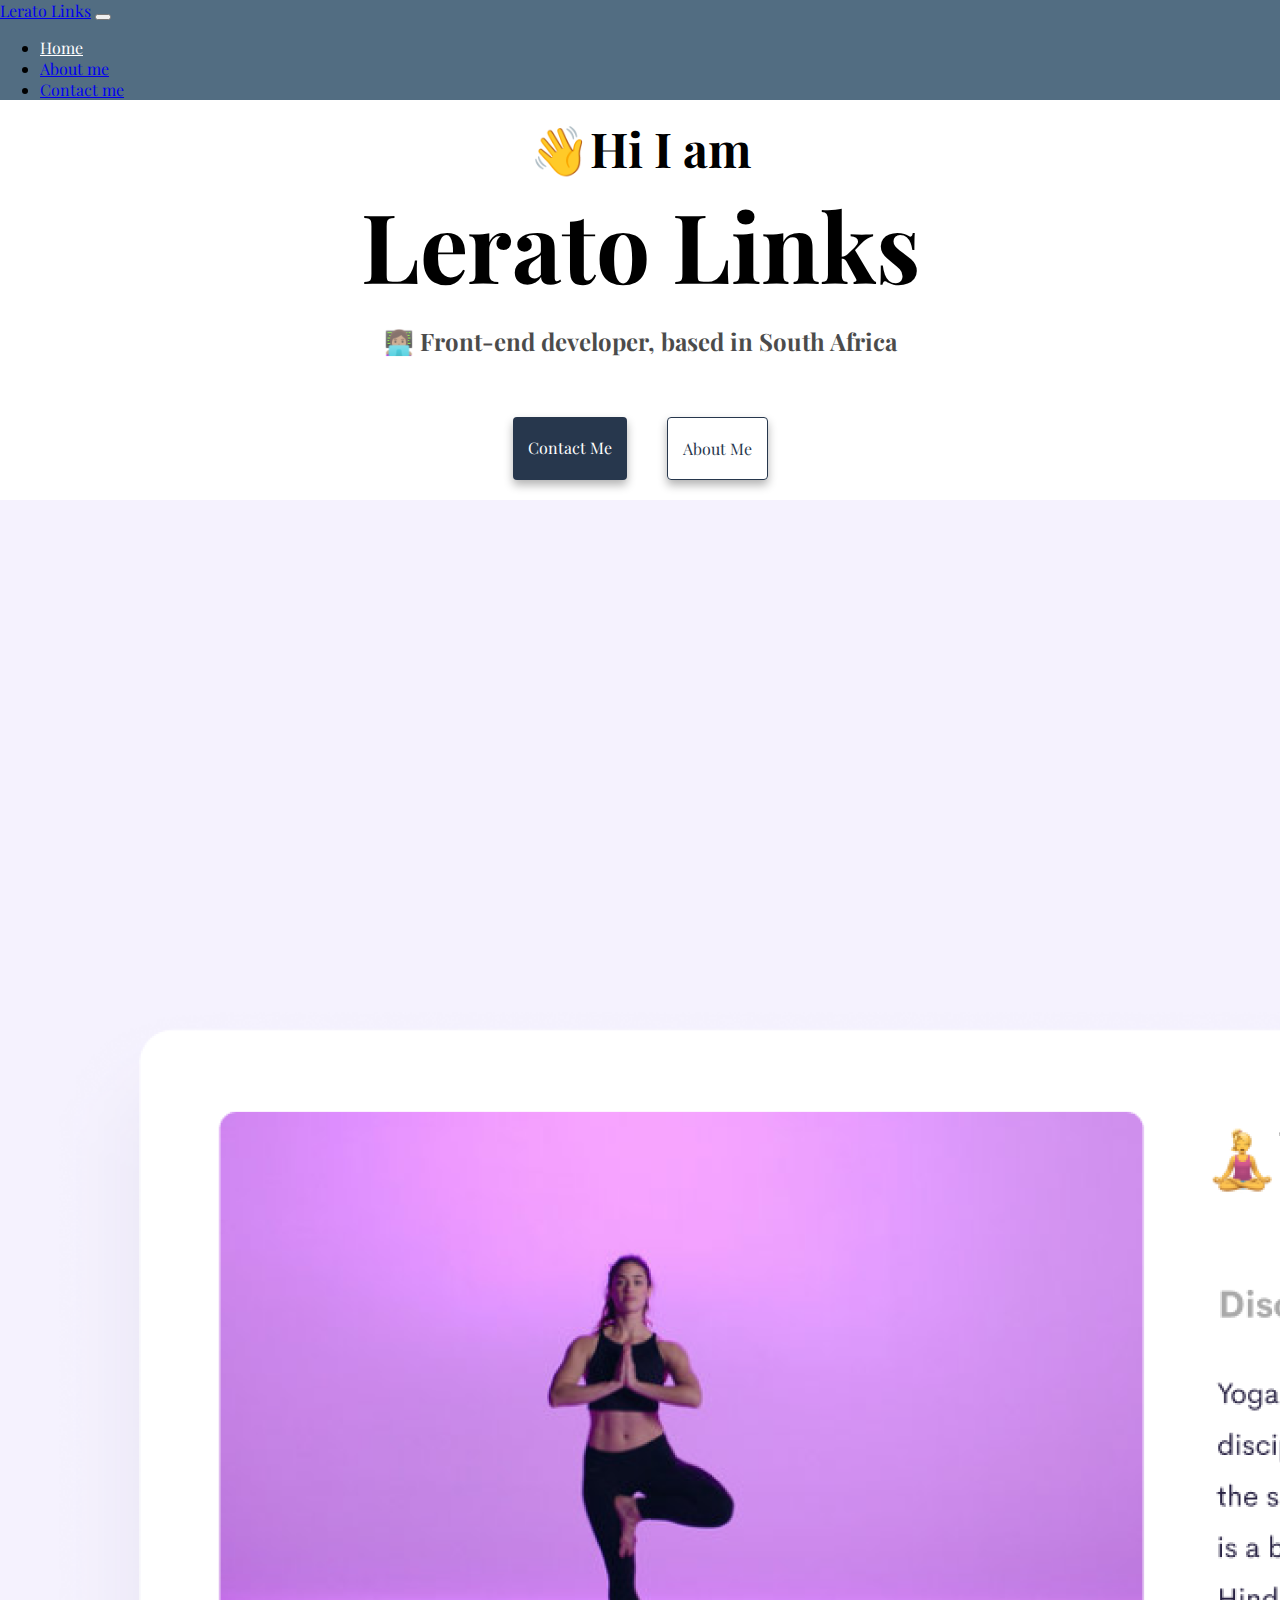
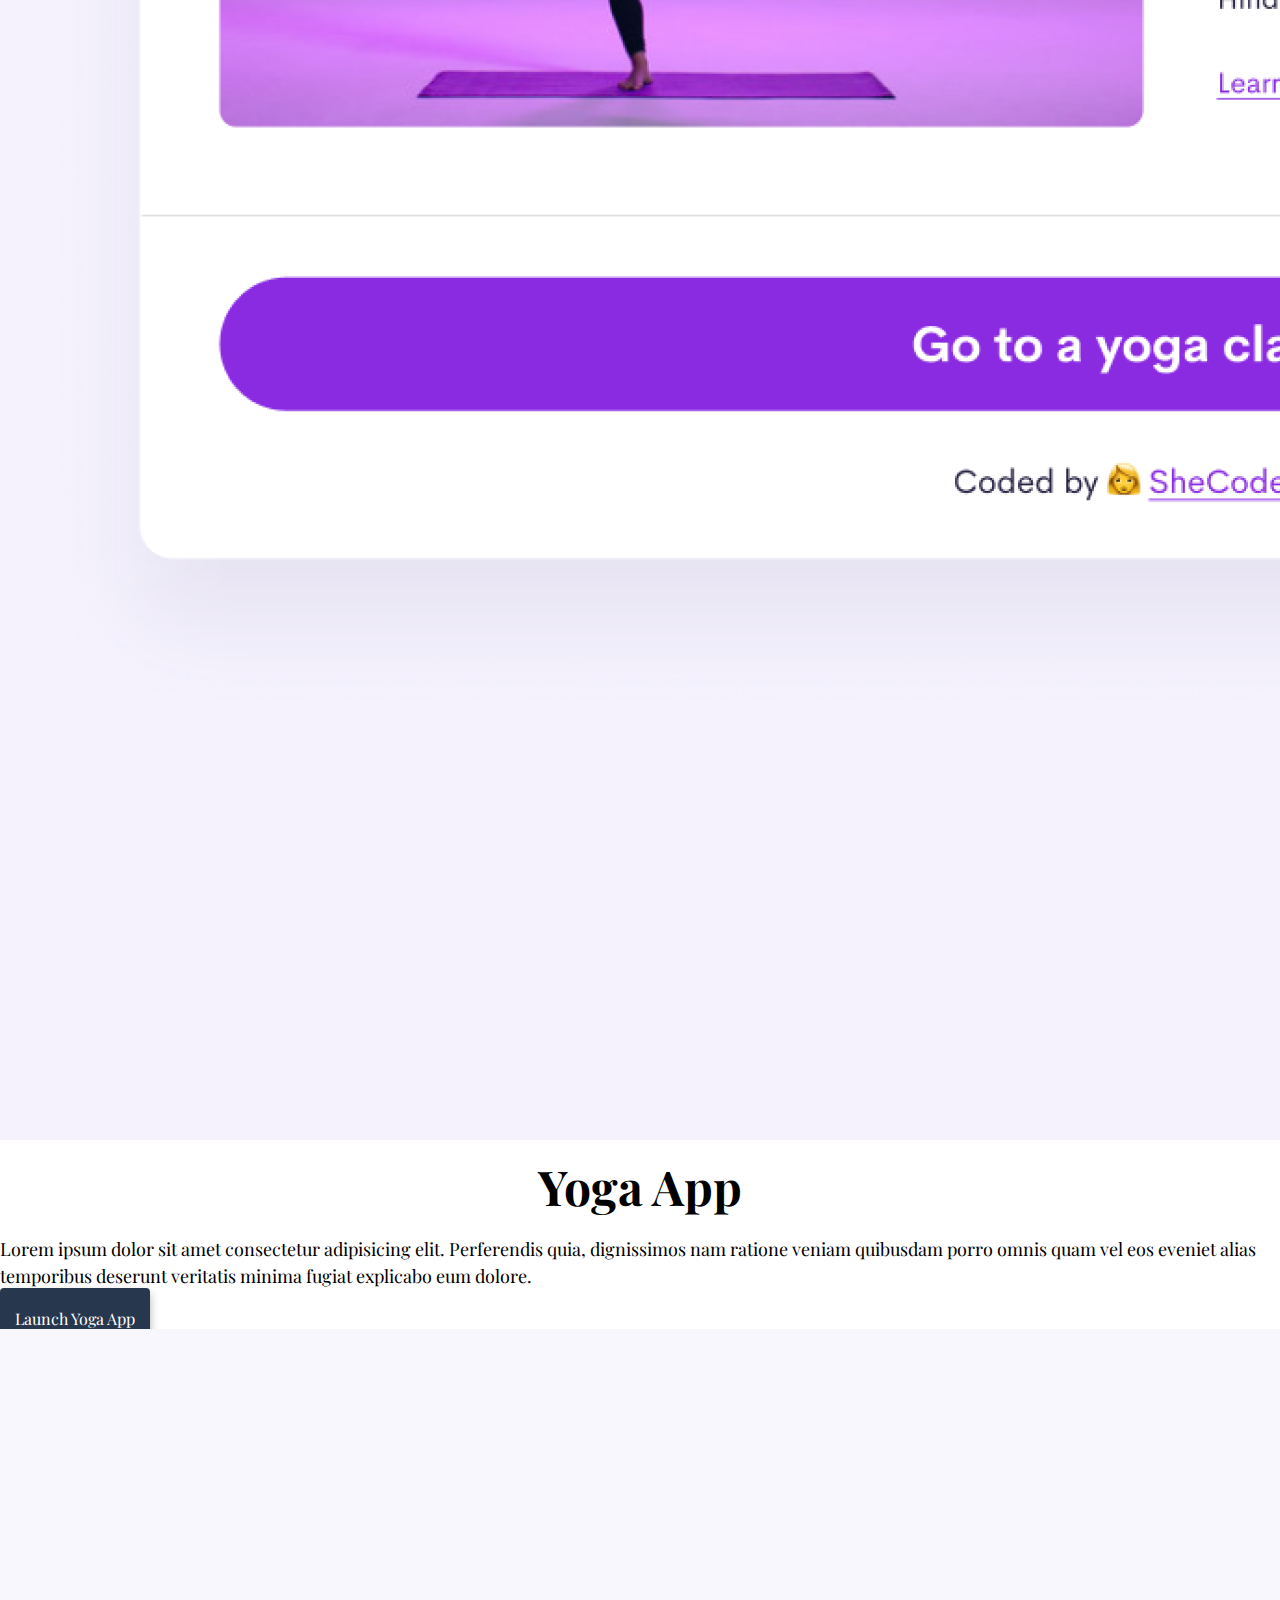
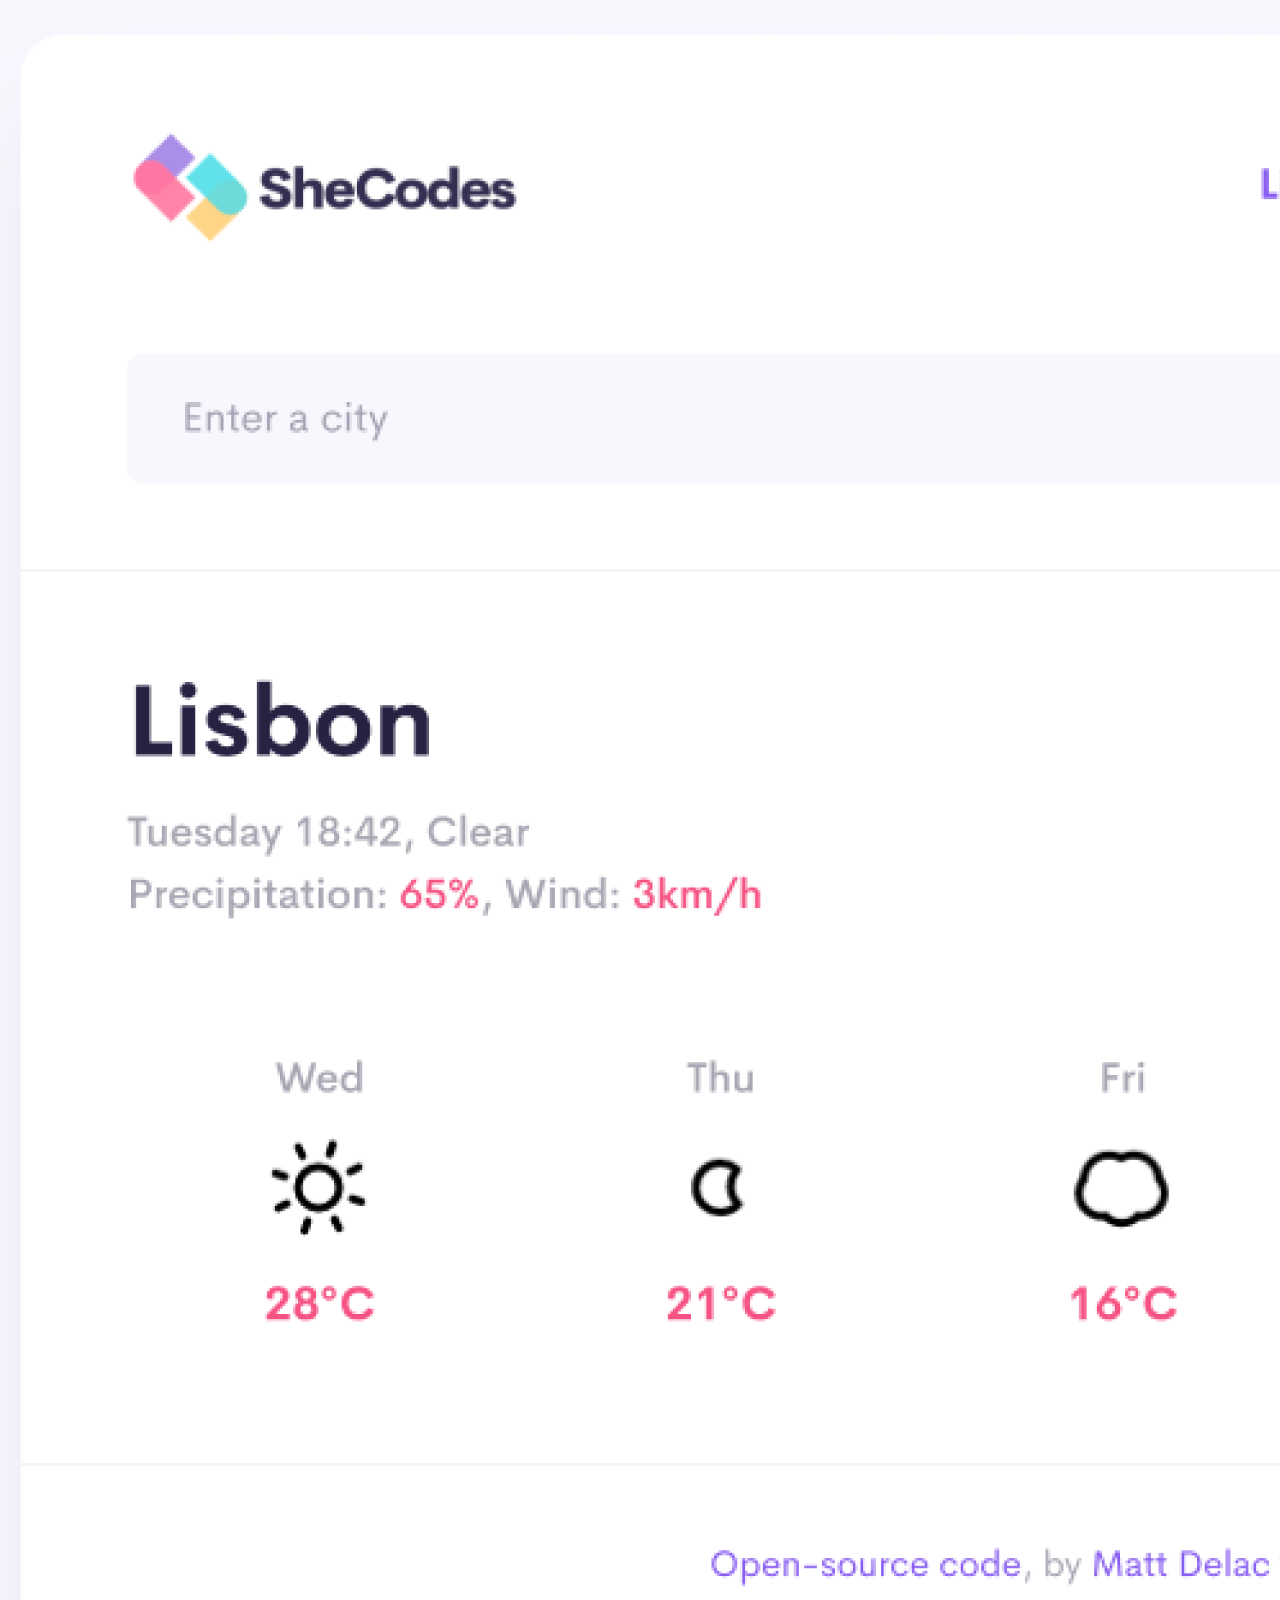
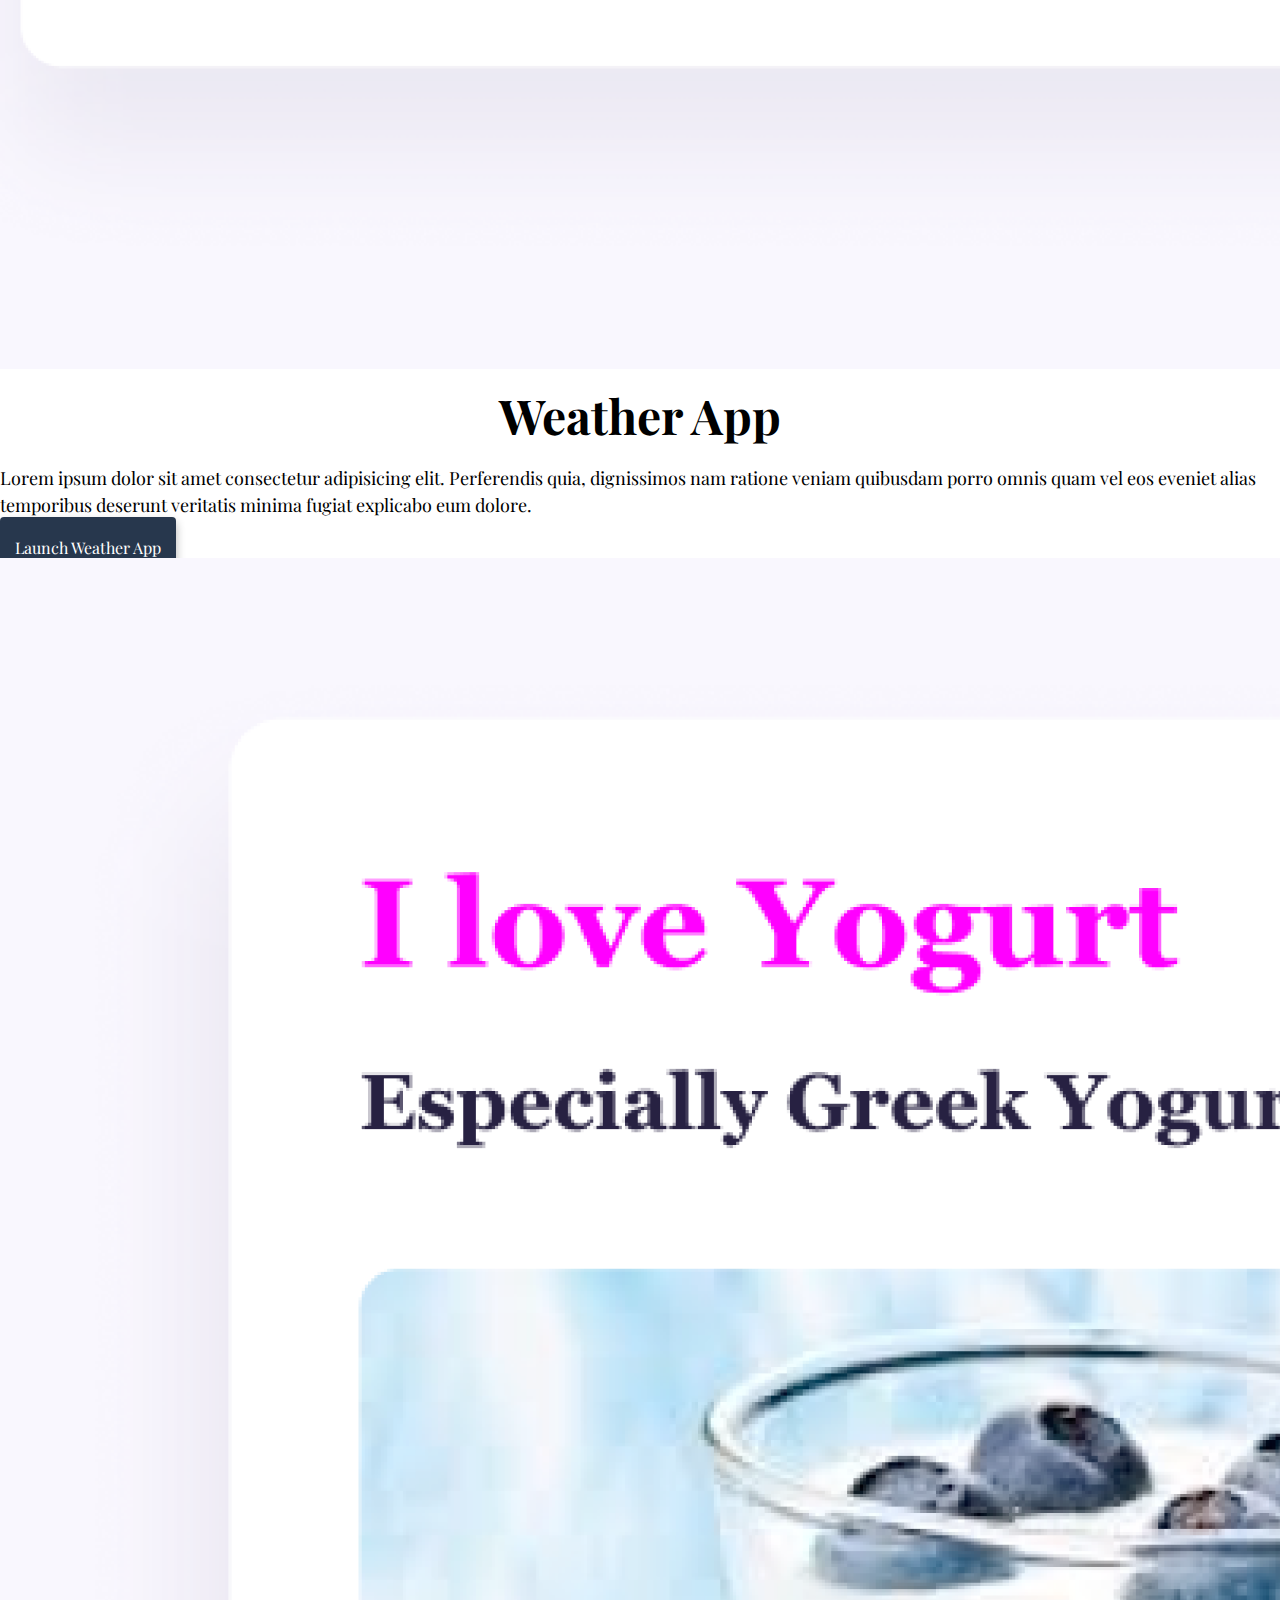
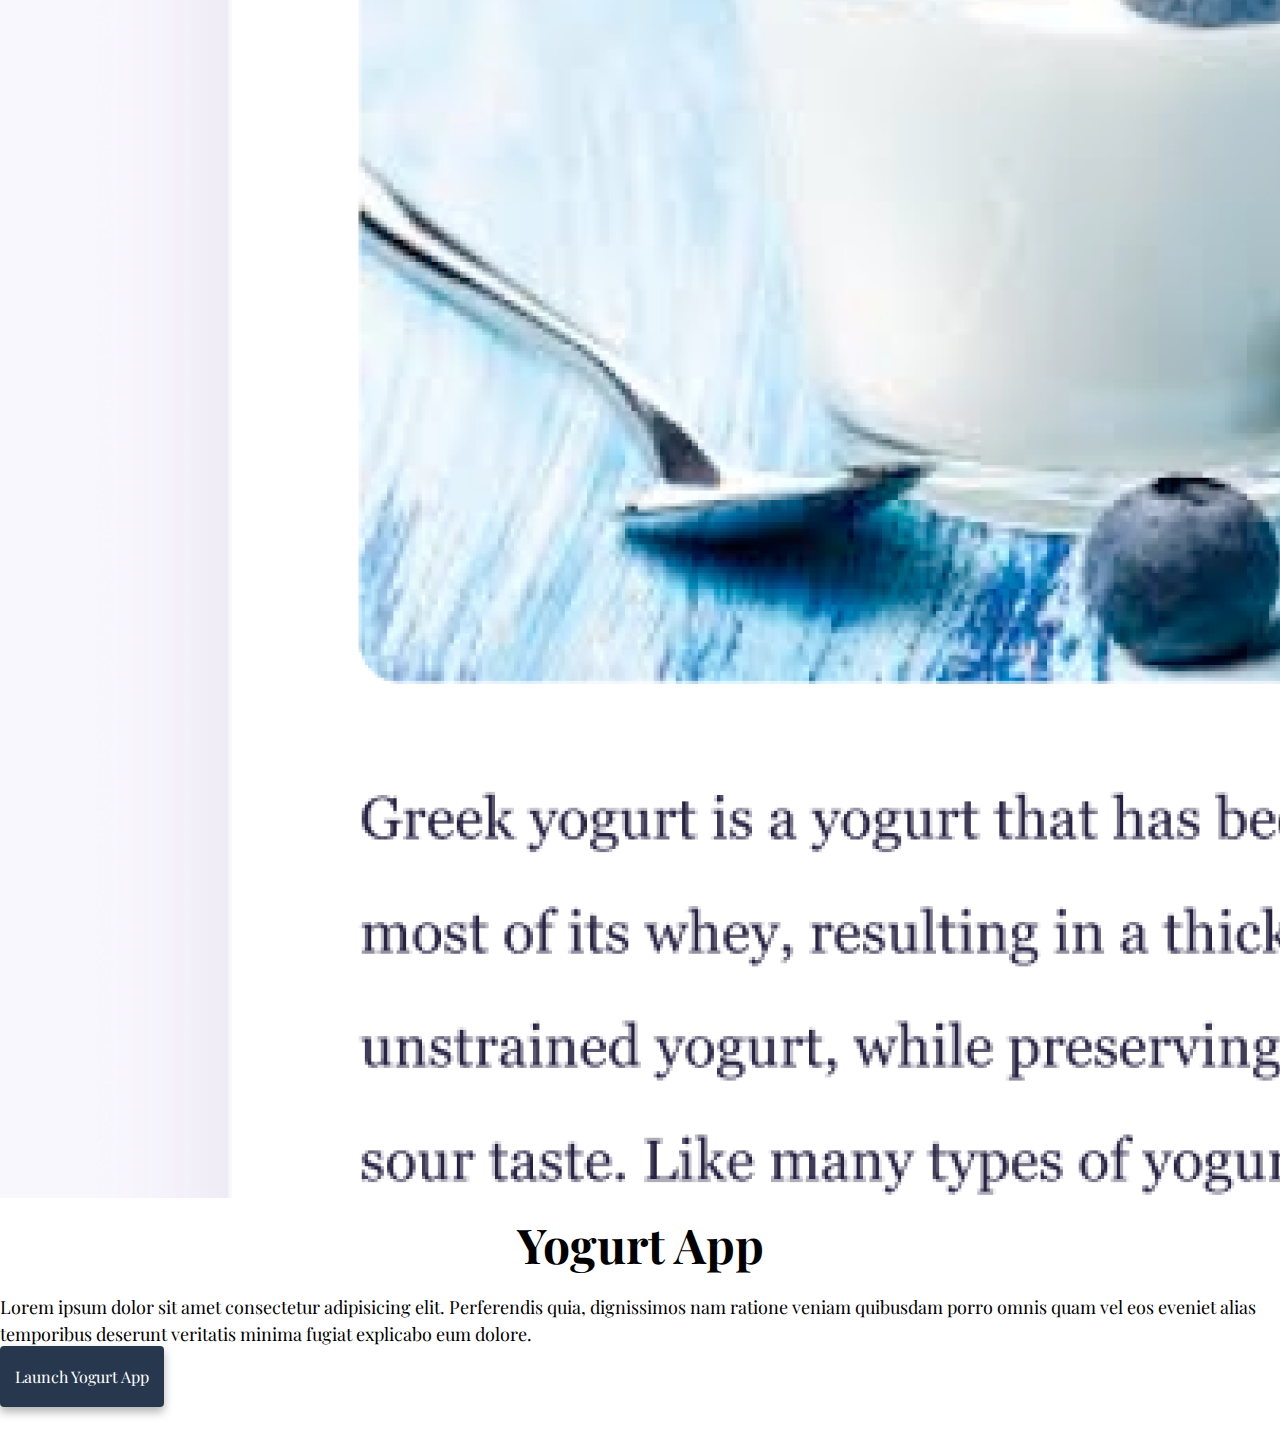
<file: index.html>
<!DOCTYPE html>
<html lang="en">
  <head>
    <meta charset="UTF-8" />
    <meta name="viewport" content="width=device-width, initial-scale=1.0" />
    <title>Lerato Links🦄</title>

    <link
      href="https://cdn.jsdelivr.net/npm/bootstrap@5.3.1/dist/css/bootstrap.min.css"
      rel="stylesheet"
      integrity="sha384-4bw+/aepP/YC94hEpVNVgiZdgIC5+VKNBQNGCHeKRQN+PtmoHDEXuppvnDJzQIu9"
      crossorigin="anonymous"
    />

    <link rel="preconnect" href="https://fonts.googleapis.com" />
    <link rel="preconnect" href="https://fonts.gstatic.com" crossorigin />
    <link
      href="https://fonts.googleapis.com/css2?family=Playfair+Display&display=swap"
      rel="stylesheet"
    />

    <link rel="stylesheet" href="css/index.css" />
  </head>
  <body>
    <nav class="navbar navbar-expand-lg bg-brown sticky-top">
      <div class="container-fluid">
        <a class="navbar-brand" href="index.html">Lerato Links</a>
        <button
          class="navbar-toggler"
          type="button"
          data-bs-toggle="collapse"
          data-bs-target="#navbarNav"
          aria-controls="navbarNav"
          aria-expanded="false"
          aria-label="Toggle navigation"
        >
          <span class="navbar-toggler-icon"></span>
        </button>
        <div class="collapse navbar-collapse" id="navbarNav">
          <ul class="navbar-nav">
            <li class="nav-item">
              <a class="nav-link active" aria-current="page" href="index.html"
                >Home</a
              >
            </li>
            <li class="nav-item">
              <a class="nav-link" href="about.html">About me</a>
            </li>
            <li class="nav-item">
              <a class="nav-link" href="about.html#contact">Contact me</a>
            </li>
          </ul>
        </div>
      </div>
    </nav>
    <h2>👋Hi I am</h2>
    <h1>Lerato Links</h1>
    <h3>👩🏽‍💻 Front-end developer, based in South Africa</h3>
    <div class="navigation-links">
      <a href="about.html#contact" class="contact-link">Contact me</a>
      <a href="about.html" class="about-link">About me</a>
    </div>

    <div class="container">
      <div class="row mt-5">
        <div class="col-md-6">
          <img
            src="img/yoga.png"
            class="img-fluid rounded shadow p-1 border"
            alt=""
          />
        </div>
        <div class="col-md-5">
          <h2 class="mb-3 mt-0 text-start">Yoga App</h2>
          <p>
            Lorem ipsum dolor sit amet consectetur adipisicing elit. Perferendis
            quia, dignissimos nam ratione veniam quibusdam porro omnis quam vel
            eos eveniet alias temporibus deserunt veritatis minima fugiat
            explicabo eum dolore.
          </p>
          <div class="mt-5">
            <a href="#" class="projects-btn">Launch Yoga App</a>
          </div>
        </div>
      </div>

      <div class="row mt-5">
        <div class="col-md-6">
          <img
            src="img/weather.png"
            class="img-fluid rounded shadow p-1 border"
            alt=""
          />
        </div>
        <div class="col-md-5">
          <h2 class="mb-3 mt-0 text-start">Weather App</h2>
          <p>
            Lorem ipsum dolor sit amet consectetur adipisicing elit. Perferendis
            quia, dignissimos nam ratione veniam quibusdam porro omnis quam vel
            eos eveniet alias temporibus deserunt veritatis minima fugiat
            explicabo eum dolore.
          </p>
          <div class="mt-5">
            <a href="#" class="projects-btn">Launch Weather App</a>
          </div>
        </div>
      </div>

      <div class="row mt-5">
        <div class="col-md-6">
          <img
            src="img/yogurt.png"
            class="img-fluid rounded shadow p-1 border"
            alt=""
          />
        </div>
        <div class="col-md-5">
          <h2 class="mb-3 mt-0 text-start">Yogurt App</h2>
          <p>
            Lorem ipsum dolor sit amet consectetur adipisicing elit. Perferendis
            quia, dignissimos nam ratione veniam quibusdam porro omnis quam vel
            eos eveniet alias temporibus deserunt veritatis minima fugiat
            explicabo eum dolore.
          </p>
          <div class="mt-5">
            <a href="#" class="projects-btn">Launch Yogurt App</a>
          </div>
        </div>
      </div>
    </div>
  </body>
</html>
</file>
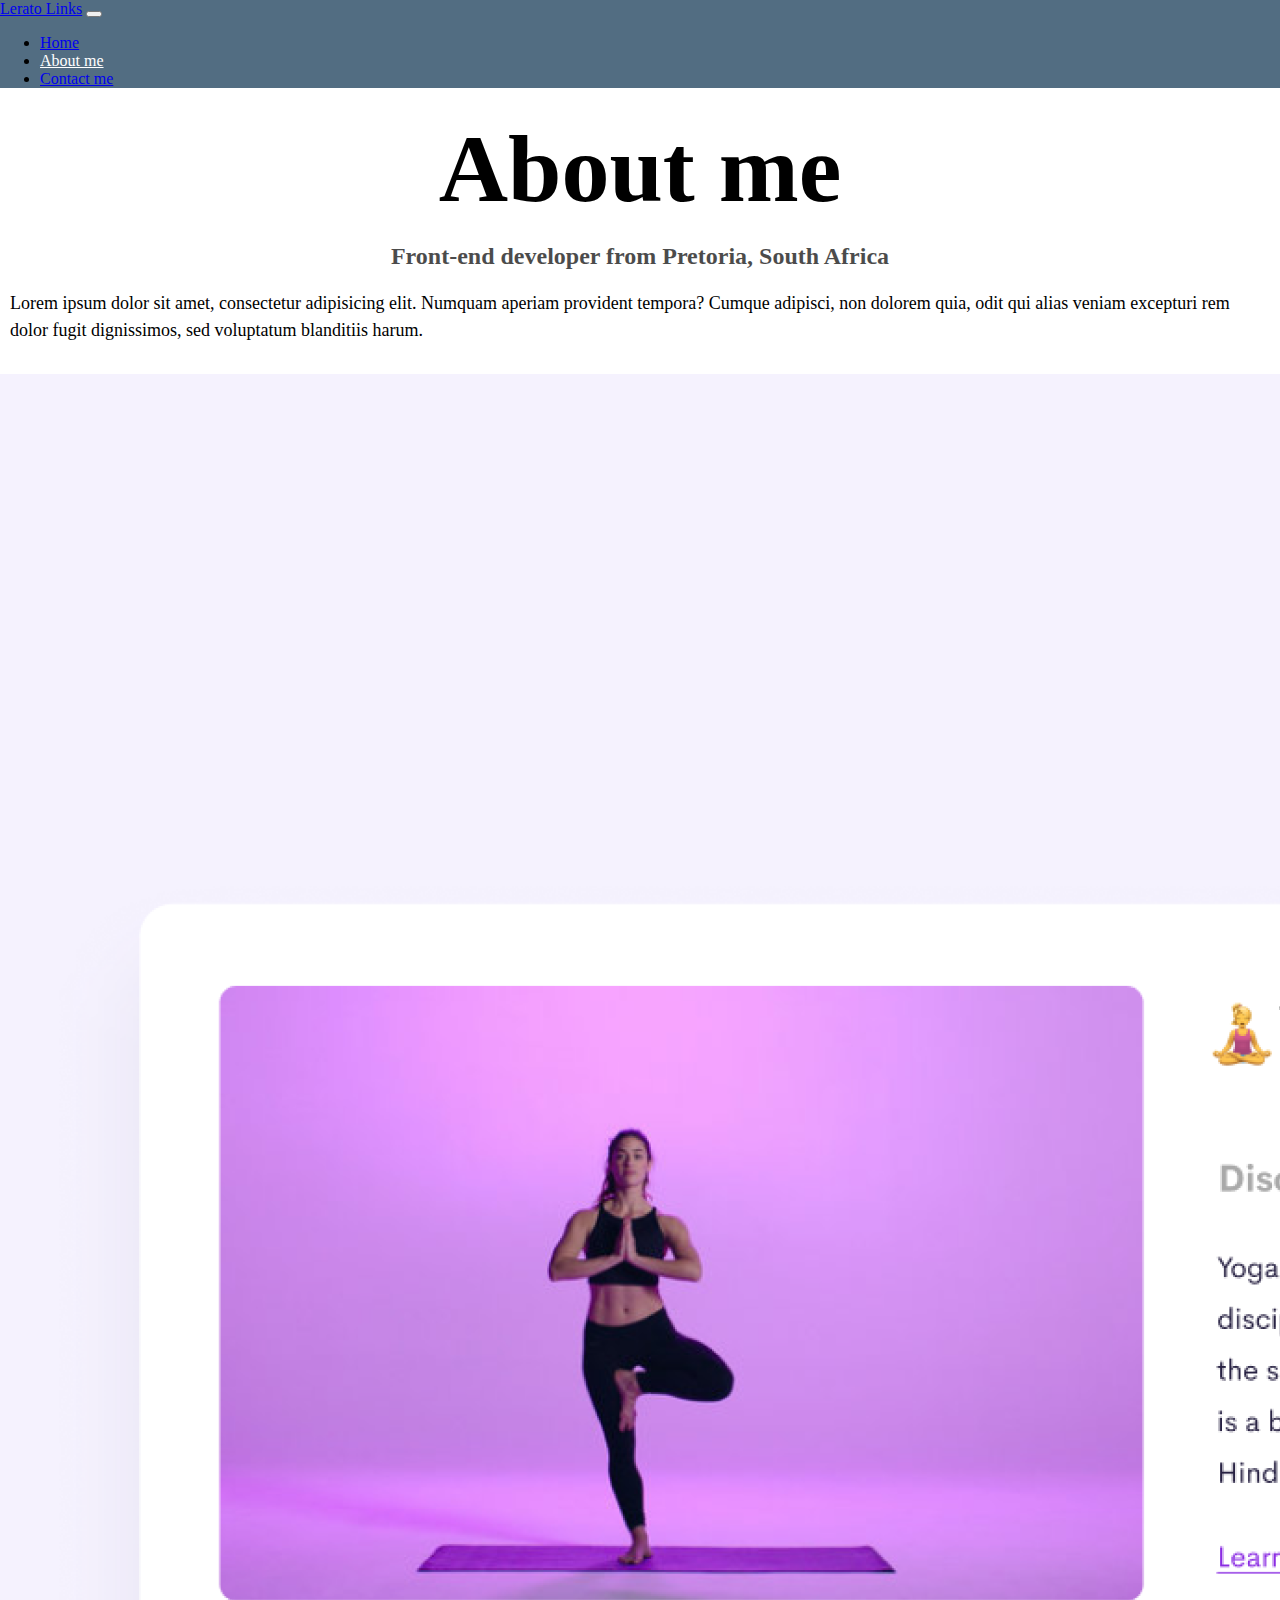
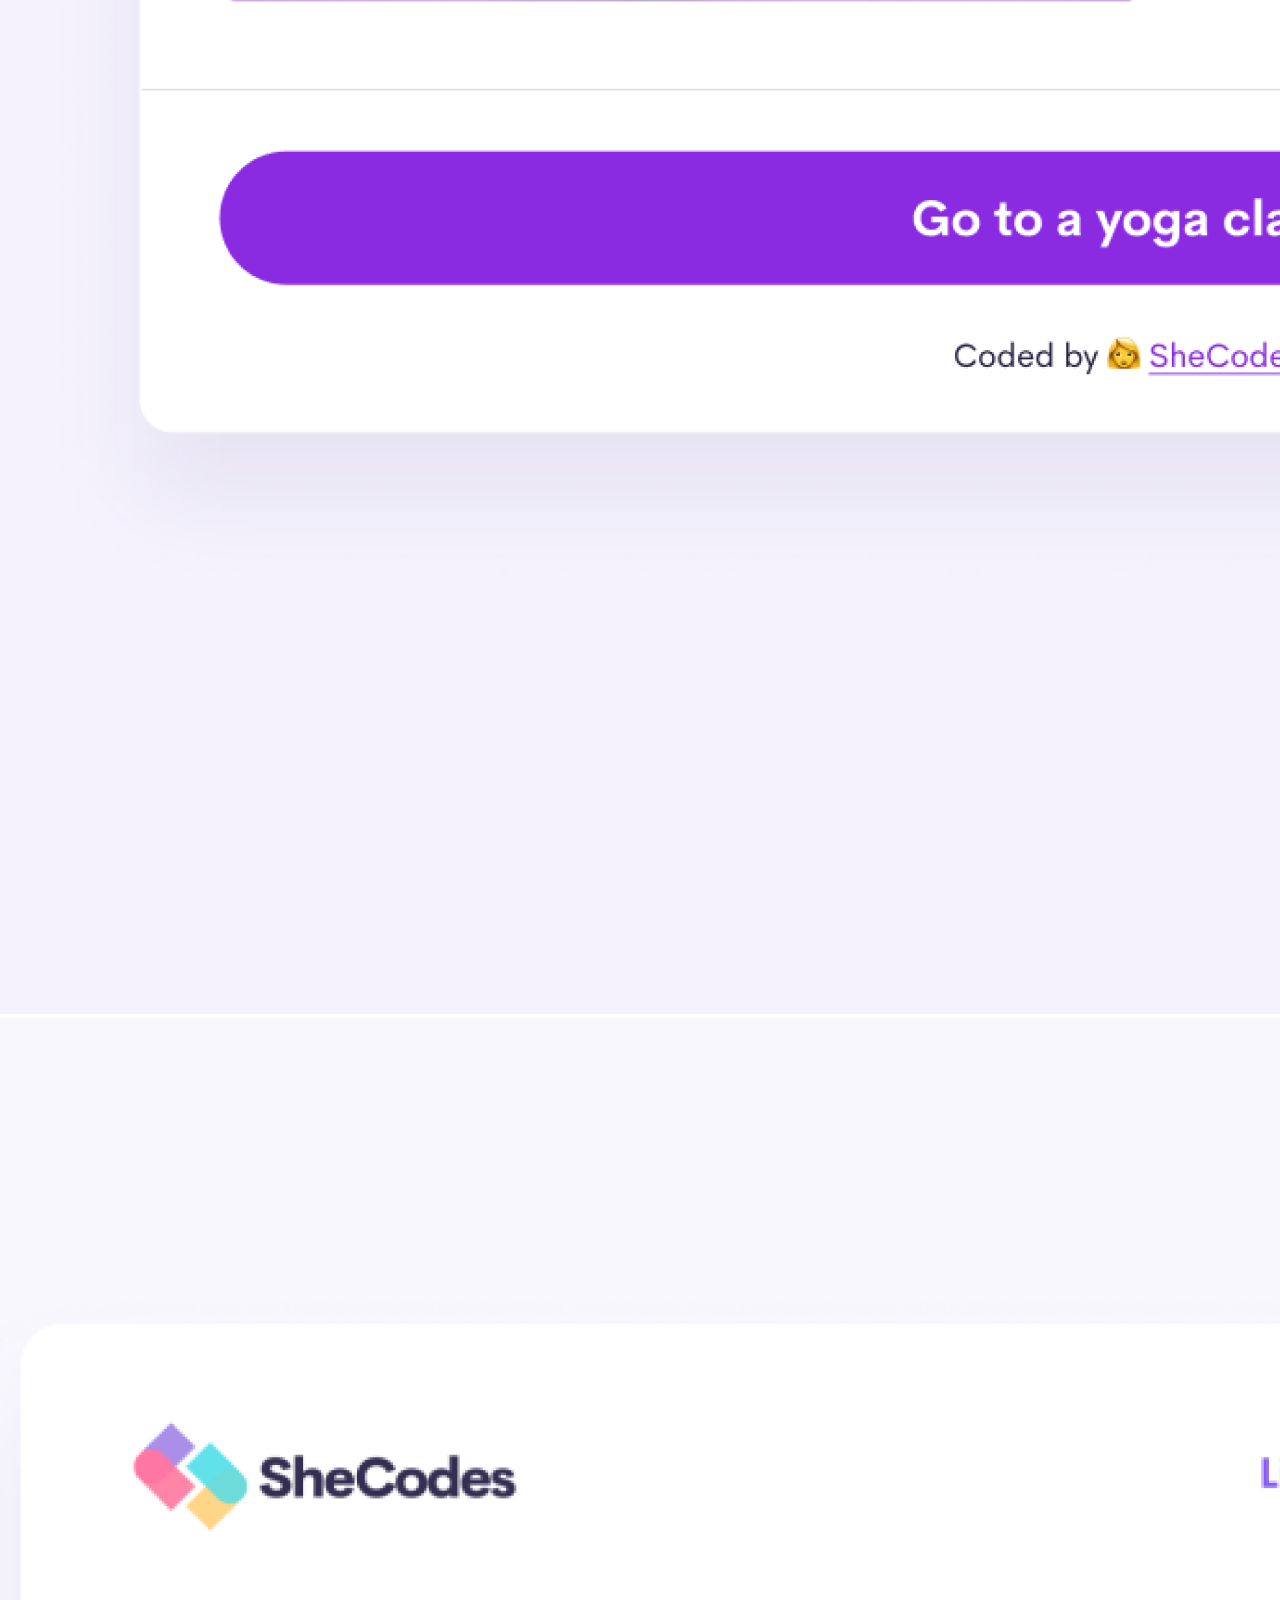
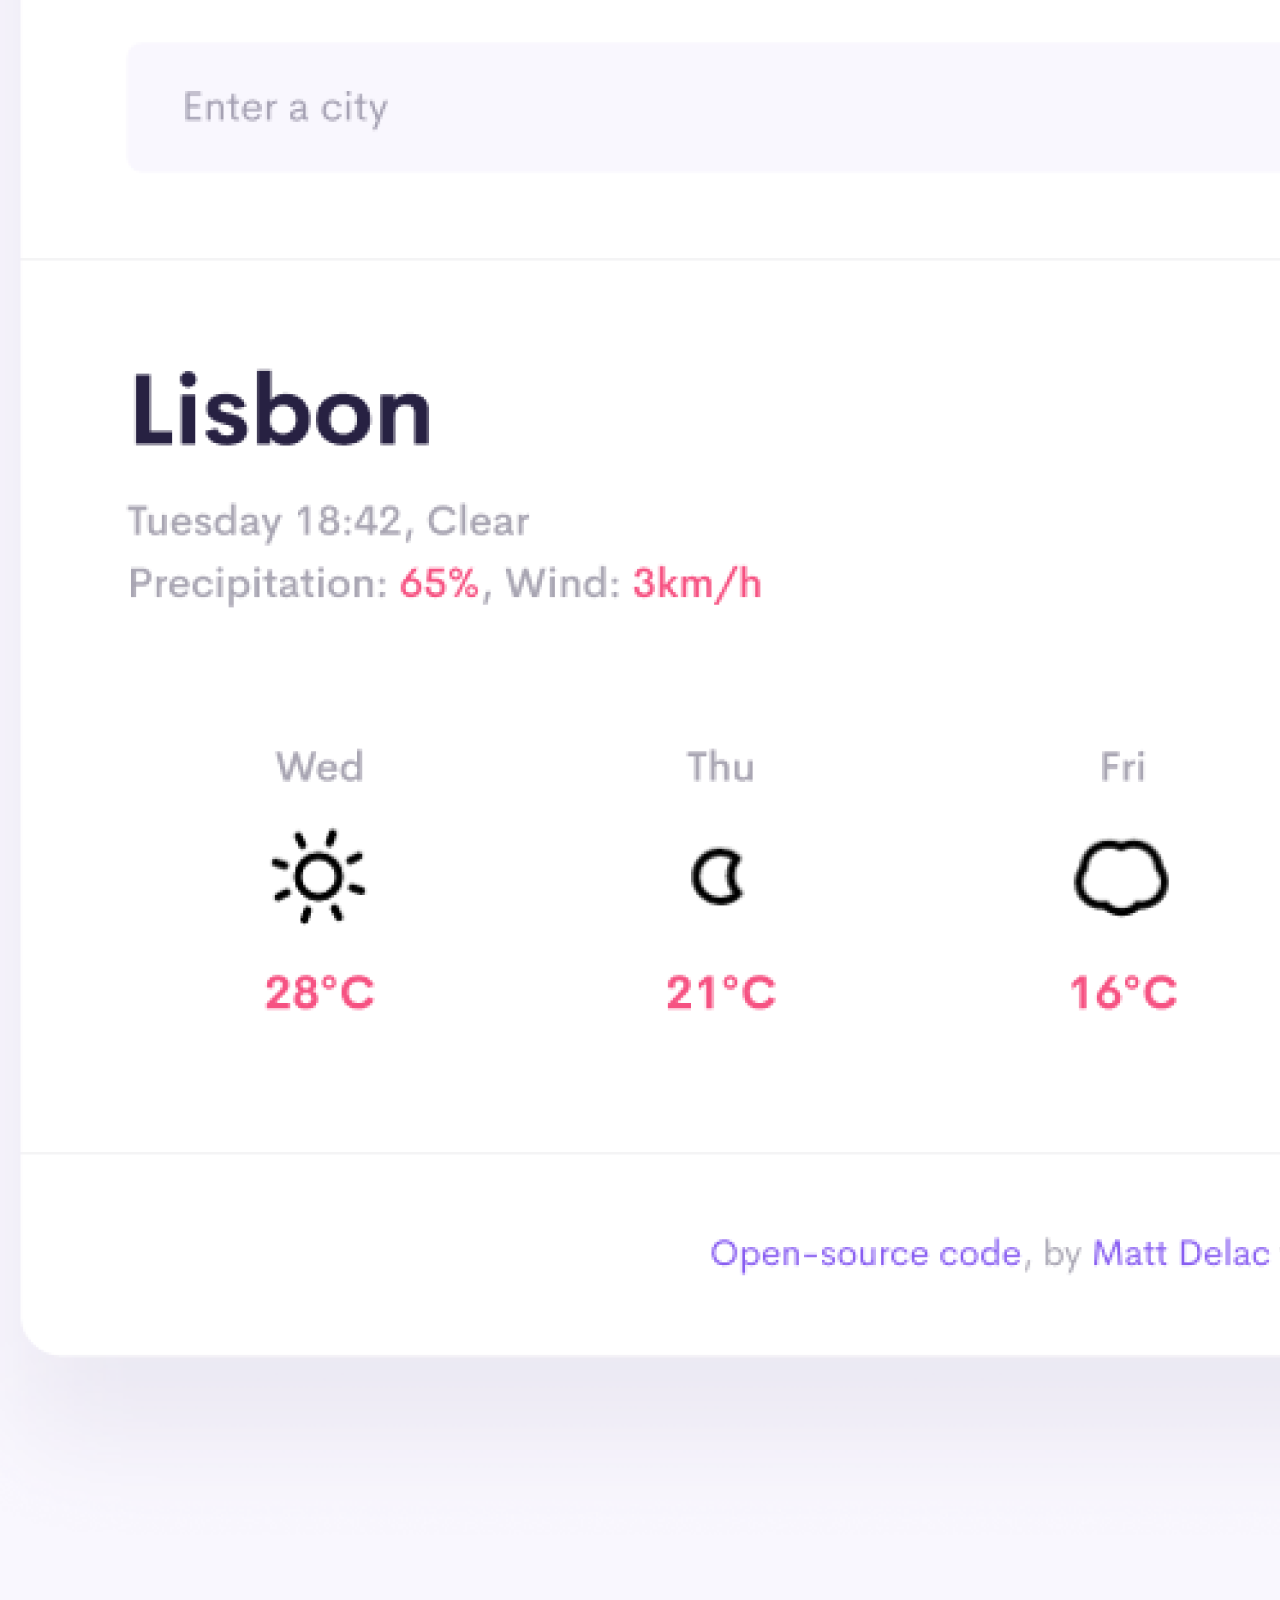
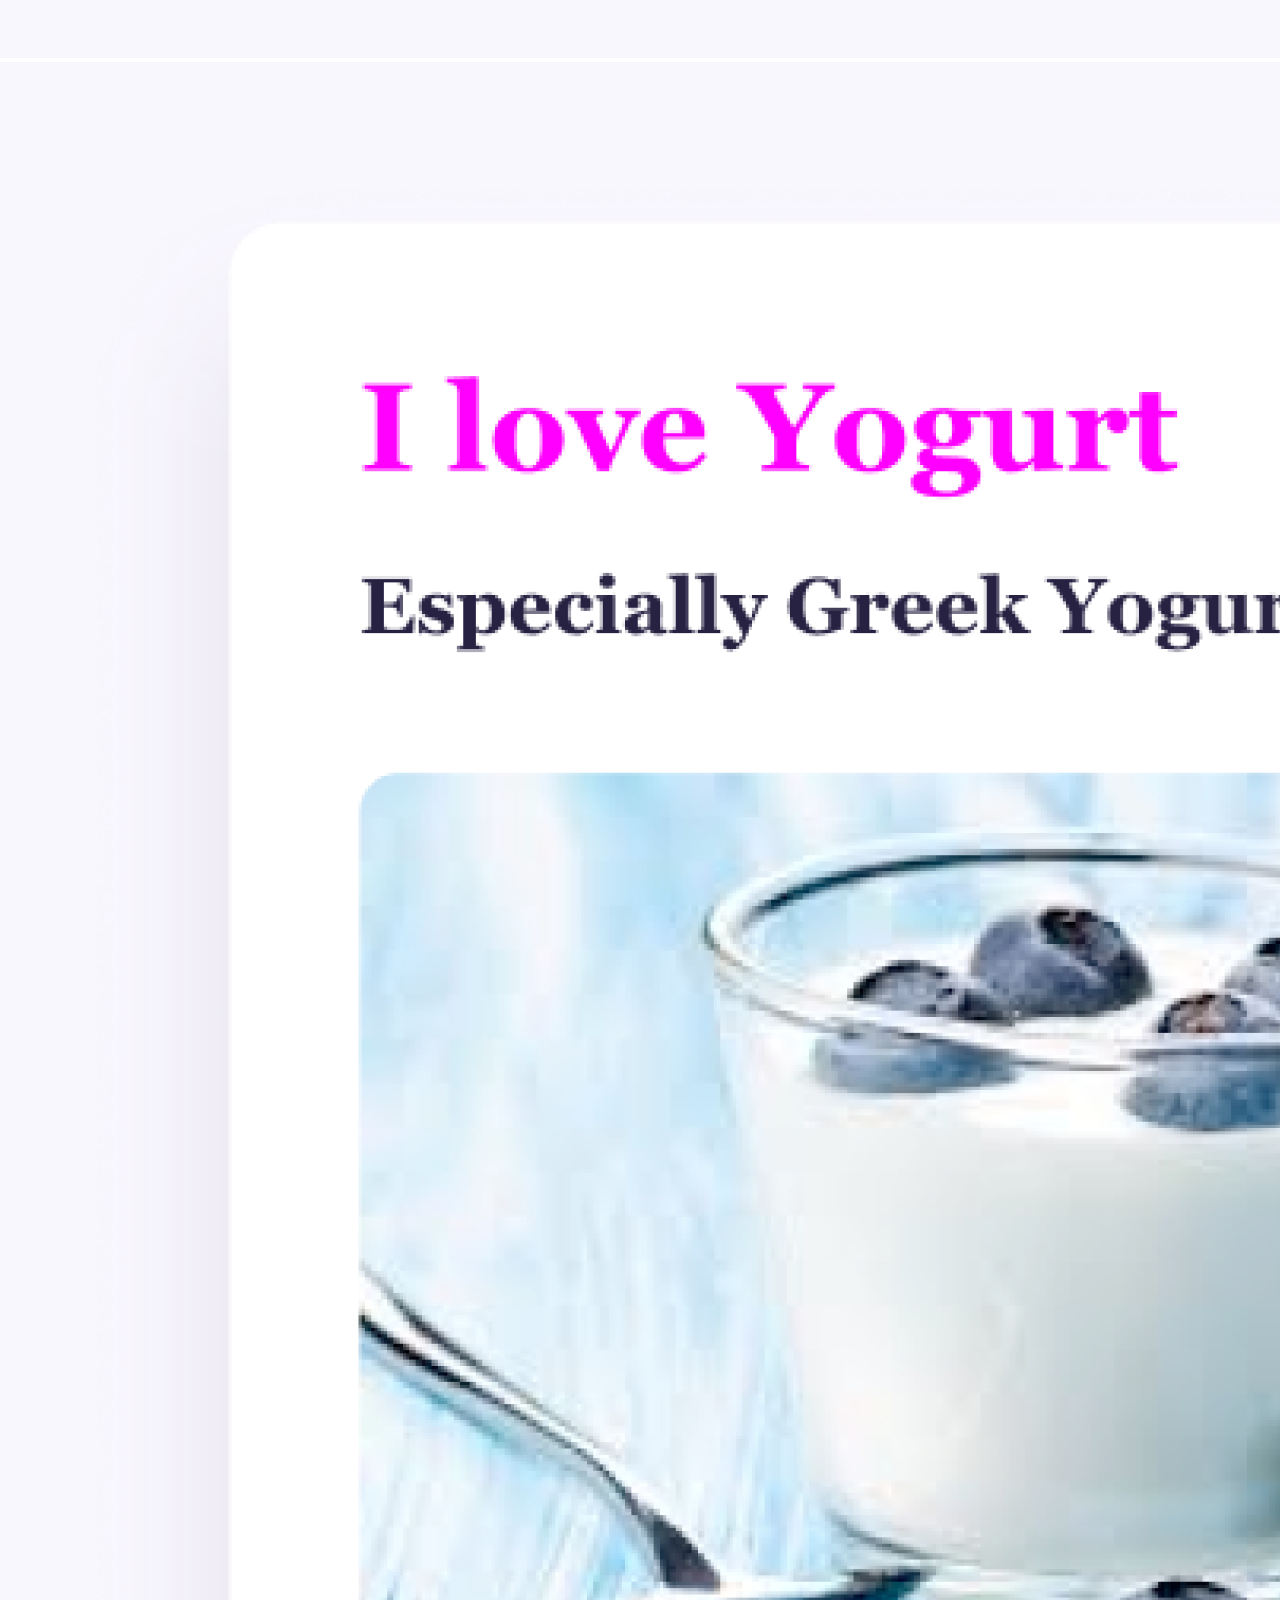
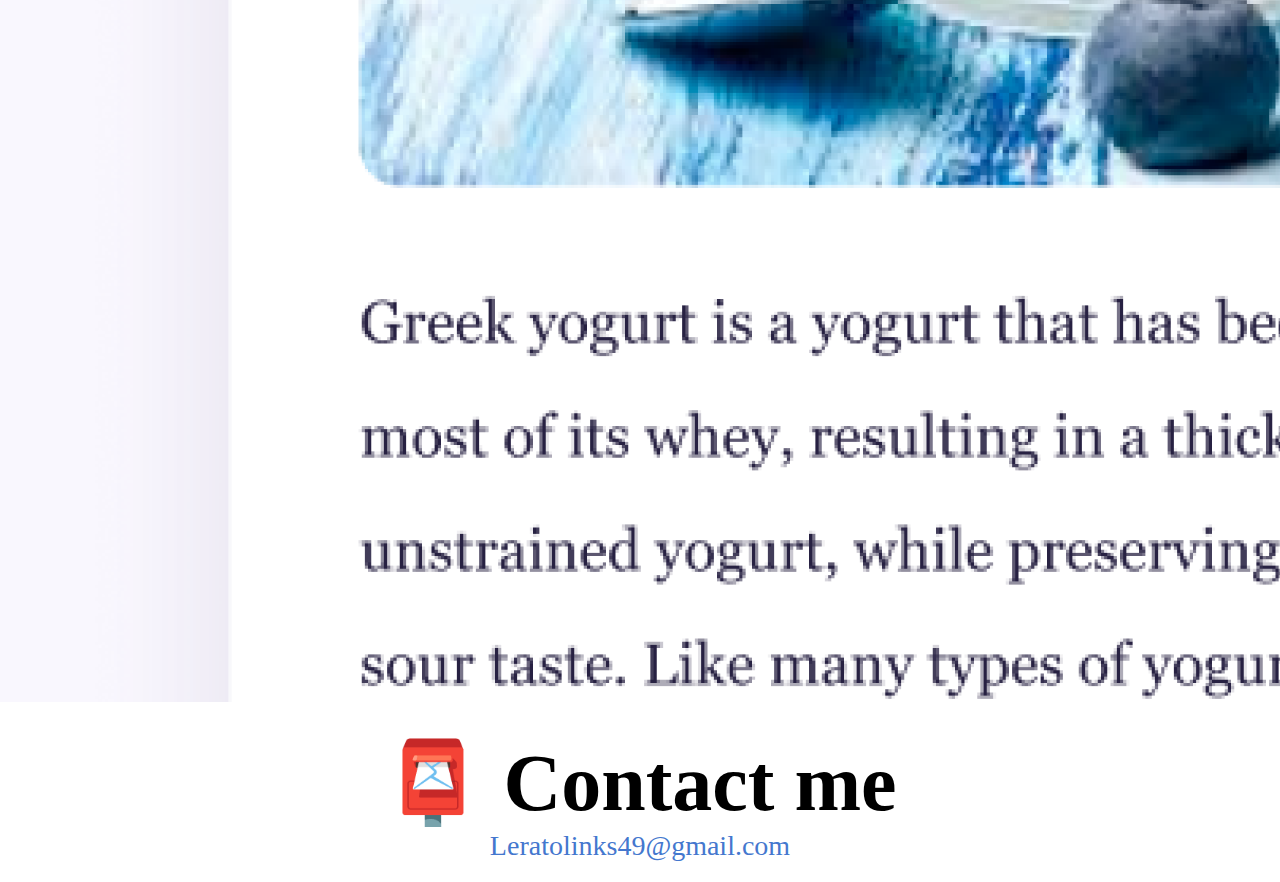
<file: about.html>
<!DOCTYPE html>
<html lang="en">
  <head>
    <meta charset="UTF-8" />
    <meta name="viewport" content="width=device-width, initial-scale=1.0" />
    <title>Lerato Links🦄</title>

    <link
      href="https://cdn.jsdelivr.net/npm/bootstrap@5.3.1/dist/css/bootstrap.min.css"
      rel="stylesheet"
      integrity="sha384-4bw+/aepP/YC94hEpVNVgiZdgIC5+VKNBQNGCHeKRQN+PtmoHDEXuppvnDJzQIu9"
      crossorigin="anonymous"
    />
    <link rel="stylesheet" href="css/about.css" />
  </head>
  <body>
    <nav class="navbar navbar-expand-lg bg-brown sticky-top">
      <div class="container-fluid">
        <a class="navbar-brand" href="index.html">Lerato Links</a>
        <button
          class="navbar-toggler"
          type="button"
          data-bs-toggle="collapse"
          data-bs-target="#navbarNav"
          aria-controls="navbarNav"
          aria-expanded="false"
          aria-label="Toggle navigation"
        >
          <span class="navbar-toggler-icon"></span>
        </button>
        <div class="collapse navbar-collapse" id="navbarNav">
          <ul class="navbar-nav">
            <li class="nav-item">
              <a class="nav-link" aria-current="page" href="index.html">Home</a>
            </li>
            <li class="nav-item">
              <a class="nav-link active" href="about.html">About me</a>
            </li>
            <li class="nav-item">
              <a class="nav-link" href="about.html#contact">Contact me</a>
            </li>
          </ul>
        </div>
      </div>
    </nav>

    <h1>About me</h1>
    <h3>Front-end developer from Pretoria, South Africa</h3>
    <div class="about-paragraphs text-center">
      <p>
        Lorem ipsum dolor sit amet, consectetur adipisicing elit. Numquam
        aperiam provident tempora? Cumque adipisci, non dolorem quia, odit qui
        alias veniam excepturi rem dolor fugit dignissimos, sed voluptatum
        blanditiis harum.
      </p>
    </div>
    <div class="container">
      <div class="row">
        <div class="col-md-4">
          <img
            src="img/yoga.png"
            class="img-fluid rounded shadow p-2 border"
            alt=""
          />
        </div>
        <div class="col-md-4">
          <img
            src="img/weather.png"
            class="img-fluid rounded shadow p-2 border"
            alt=""
          />
        </div>
        <div class="col-md-4">
          <img
            src="img/yogurt.png"
            class="img-fluid rounded shadow p-2 border"
            alt=""
          />
        </div>
      </div>
    </div>
    <div class="contact mt-5" id="contact">
      <h2>📮 Contact me</h2>
      <a href="mailto:leratolinks49@gmail.com" class="email-link link">
        Leratolinks49@gmail.com
      </a>
    </div>
  </body>
</html>
</file>
<file: css/index.css>
:root {
  --primary-color: #27374d;
  --secondary-color: #ffffff;
  --box-shadow: 0 5px 10px rgba(0, 0, 0, 0.3);
  --font: "Playfair Display", serif;
}

body {
  margin: 0 auto;
  margin-bottom: 60px;
  font-family: var(--font);
}
.nav-link:hover {
  color: var(--secondary-color);
}
h1,
h2,
h3 {
  text-align: center;
  margin: 0;
}

h1 {
  font-size: 96px;
  margin-bottom: 17px;
}

h2 {
  font-size: 48px;
  margin-top: 10px;
}

h3 {
  font-size: 24px;
  opacity: 0.7;
}

p {
  font-size: 18px;
  line-height: 1.5;
}
.bg-brown {
  background-color: #526d82;
}
.navbar-nav .nav-item .active {
  color: var(--secondary-color);
}
.navigation-links {
  display: flex;
  margin-top: 40px;
  justify-content: center;
}

.navigation-links a {
  margin: 20px;
  border-radius: 4px;
  padding: 20px 15px;
  text-decoration: none;
  text-transform: capitalize;
}

.contact-link {
  background: var(--primary-color);
  box-shadow: var(--box-shadow);
  color: white;
}
.contact-link:hover {
  color: var(--primary-color);
  box-shadow: var(--box-shadow);
  border: 1px solid var(--primary-color);
  background-color: var(--secondary-color);
}
.about-link {
  color: var(--primary-color);
  box-shadow: var(--box-shadow);
  border: 1px solid var(--primary-color);
}
.about-link:hover {
  background: var(--primary-color);
  box-shadow: var(--box-shadow);
  color: white;
}
.projects-btn {
  border-radius: 4px;
  padding: 20px 15px;
  text-decoration: none;
  background: var(--primary-color);
  box-shadow: var(--box-shadow);
  color: white;
}
.projects-btn:hover {
  color: var(--primary-color);
  box-shadow: var(--box-shadow);
  border: 1px solid var(--primary-color);
  background-color: var(--secondary-color);
}

.email-link {
  display: flex;
  justify-content: center;
  color: var(--primary-color);
  font-size: 28px;
  text-decoration: none;
}

.email-link:hover {
  text-decoration: underline;
}
@media (max-width: 576px) {
  img {
    display: none;
  }
  h1 {
    font-size: 36px;
  }
  h2 {
    font-size: 28px;
    margin-top: 10px;
    align-items: center;
  }
  .container {
    text-align: center;
  }
  .text-start {
    text-align: center !important;
  }
}
@media (max-width: 768px) {
  img {
    width: 190px;
    height: 170px;
    align-items: center;
  }
  .container {
    text-align: center;
  }
  .text-start {
    text-align: center !important;
  }
}
</file>
<file: css/about.css>
:root {
  --primary-color: #27374d;
  --secondary-color: #ffffff;
  --email-link-color: #4477ce;
  --box-shadow: 0 5px 10px rgba(0, 0, 0, 0.3);
  --font: "Playfair Display", serif;
}

body {
  margin: 0 auto;
  font-family: var(--font);
}
.nav-link:hover {
  color: var(--secondary-color);
}
.bg-brown {
  background-color: #526d82;
}
.navbar-nav .nav-item .active {
  color: var(--secondary-color);
}
h1,
h2,
h3 {
  text-align: center;
  margin: 0;
}

h1 {
  font-size: 96px;
  margin-top: 25px;
  margin-bottom: 19px;
}
#contact h2 {
  font-size: 80px;
  margin-top: 30px;
}
h3 {
  font-size: 24px;
  opacity: 0.7;
  margin-bottom: 20px;
}
p {
  margin: 10px;
  font-size: 18px;
  line-height: 1.5;
  margin-bottom: 30px;
}
.contact a {
  display: block;
  text-align: center;
  color: var(--email-link-color);
  margin-bottom: 20px;
}
.contact a {
  text-decoration: none;
  font-size: 28px;
}
.contact a:hover {
  text-decoration: underline;
}

.about-paragraph {
  margin: 30px;
}
@media (max-width: 576px) {
  h1 {
    font-size: 50px;
  }
  #contact h2 {
    font-size: 50px;
  }
  .contact a {
    font-size: 18px;
  }
}
</file>
